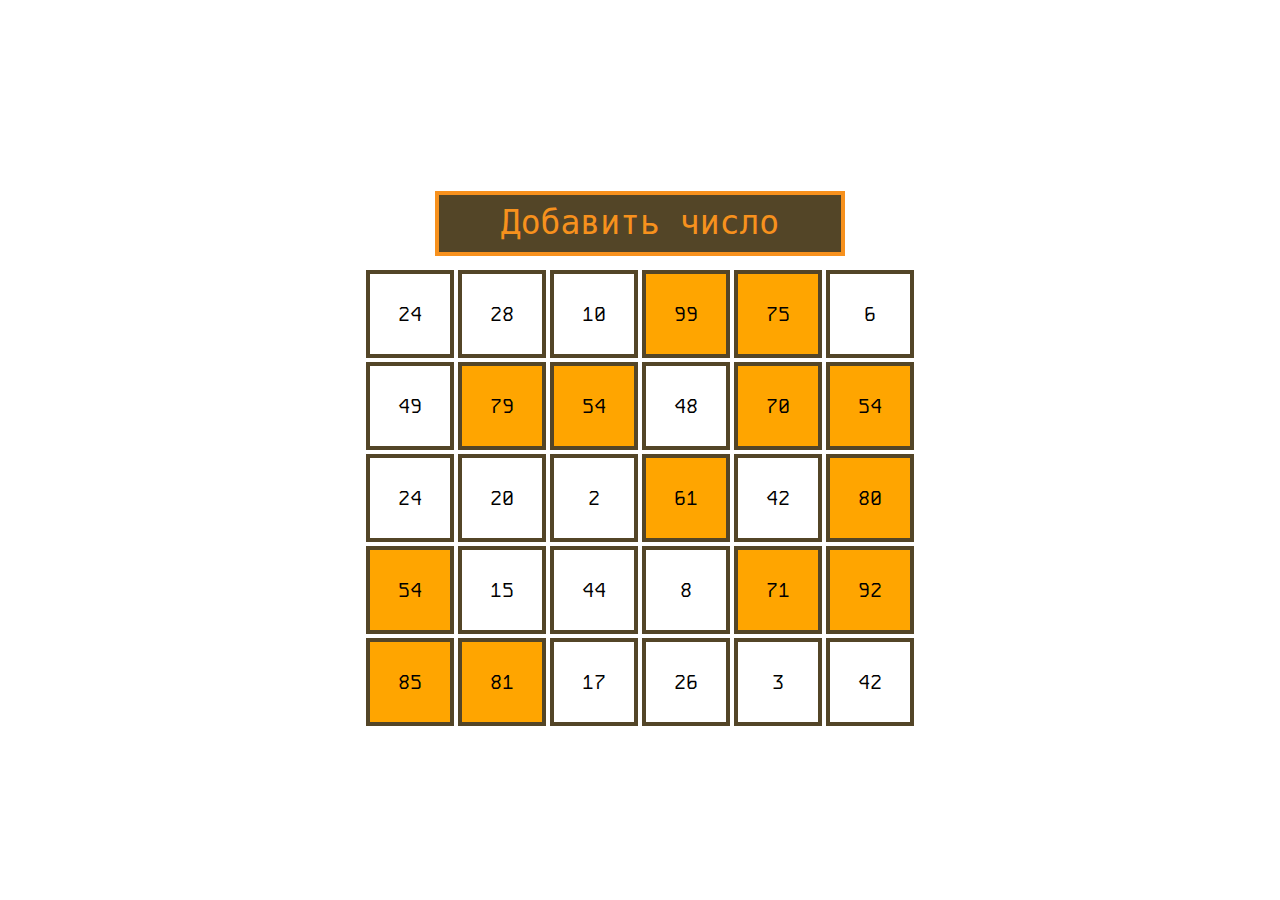
<file: index.html>
<!DOCTYPE html>
<html lang="en">
  <head>
    <meta charset="UTF-8" />
    <meta name="viewport" content="width=device-width, initial-scale=1.0" />
    <style>
      @import url("https://fonts.googleapis.com/css2?family=Kode+Mono:wght@600&display=swap");
    </style>
    <link rel="stylesheet" href="styles.css" />
    <title>Ksnnkx_Kt1</title>
  </head>
  <body>
    <button onclick="addNewNum()">Добавить число</button>

    <script>
      let newNums = [];
      for (let i = 0; i < 30; i++) {
        newNums.push(Math.floor(Math.random() * 100));
      }
      let board = document.createElement("table");
      for (let i = 0; i < 5; i++) {
        let newBox = document.createElement("tr");
        for (let j = 0; j < 6; j++) {
          let newLine = document.createElement("td");
          let newNum = newNums[i * 6 + j];
          newLine.textContent = newNum;
          if (newNum >= 50) {
            newLine.style.backgroundColor = "orange";
          }
          newBox.appendChild(newLine);
        }
        board.appendChild(newBox);
      }
      document.body.appendChild(board);
    </script>

    <script>
      function addNewNum() {
        let newNum = Math.floor(Math.random() * 100);
        let lastNewBox = document.querySelector("table tr:last-child");
        if (lastNewBox.children.length == 6) {
          lastNewBox = document.createElement("tr");
          document.querySelector("table").appendChild(lastNewBox);
        }
        let newLine = document.createElement("td");
        newLine.textContent = newNum;
        if (newNum >= 50) {
          newLine.style.backgroundColor = "orange";
        }
        lastNewBox.appendChild(newLine);
      }
    </script>
  </body>
</html>
</file>
<file: styles.css>
html,
body {
  font-family: "Kode Mono", monospace;
  height: 100%;
  margin: 0;
  display: flex;
  justify-content: center;
  align-items: center;
}

body {
  flex-direction: column;
}

table {
  border-collapse: separate;
  border-spacing: 4px;
  margin-top: 10px;
}

button {
  font-family: "Kode Mono", monospace;
  background-color: rgb(83, 69, 39);
  color: rgb(247, 145, 29);
  border: 4px solid rgb(247, 145, 29);
  width: 410px;
  height: 65px;
  font-size: 33px;
  margin-top: 20px;
}

td {
  font-size: 20px;
  width: 60px;
  height: 60px;
  border: 4px solid rgb(83, 69, 39);
  padding: 10px;
  text-align: center;
}
</file>
